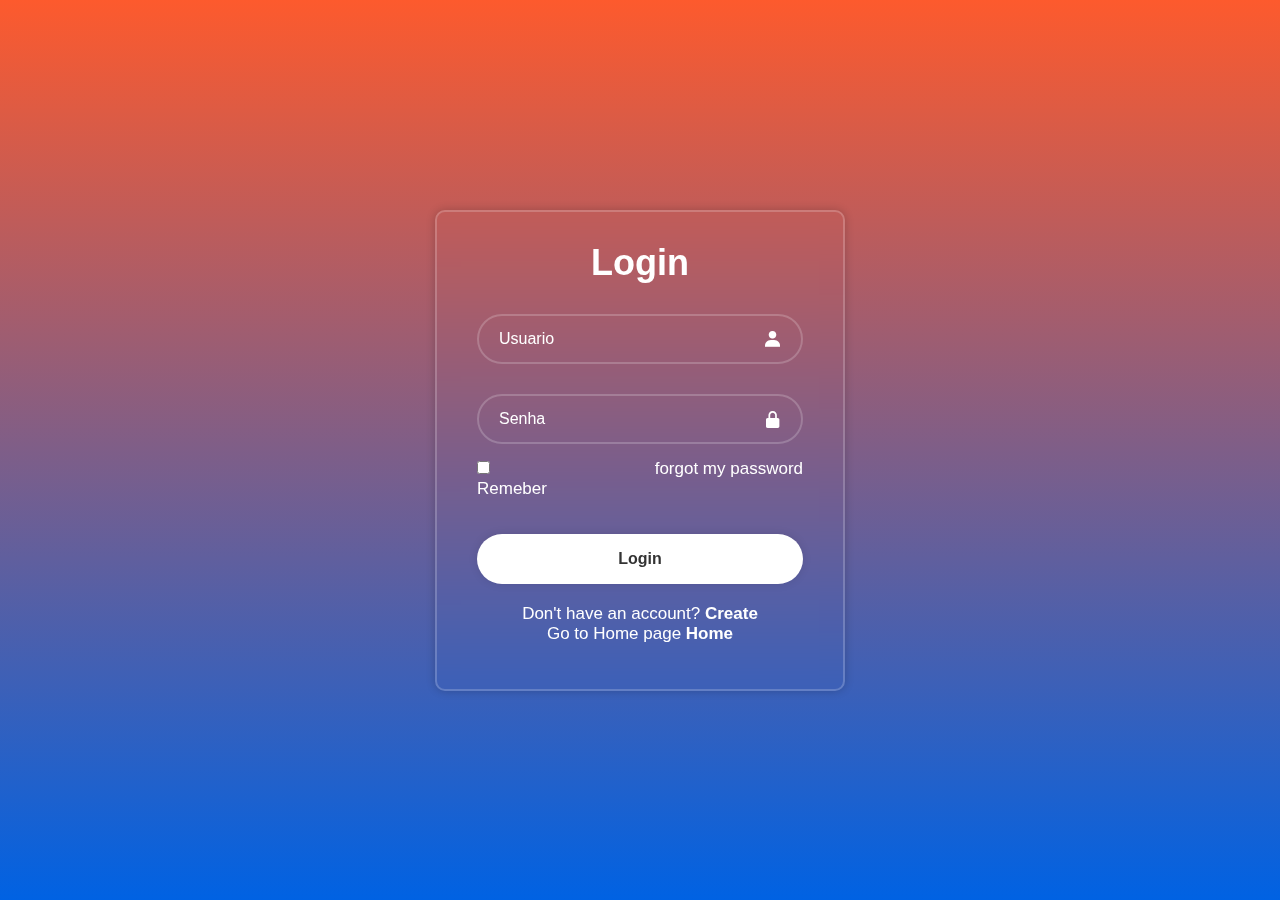
<file: login.html>
<!DOCTYPE html>
<html lang="pt-br">
<head>
    <meta charset="UTF-8">
    <meta name="viewport" content="width=device-width, initial-scale=1.0">
    <title>Login Treino Css</title>
    <link href='https://unpkg.com/boxicons@2.1.4/css/boxicons.min.css' rel='stylesheet'>
    <link rel="stylesheet" href="/Css/login.css">

</head>
<body>
    <main class="container">
        <form >
            <h1>Login</h1>
            <div class="input__box">
                <input type="email" placeholder="Usuario">
                <i class="bx bxs-user"></i>
            </div>
            <div class="input__box">
                <input type="password" placeholder="Senha">
                <i class="bx bxs-lock-alt"></i>
            </div>

            <div class="relembrar">
                <label>
                    <input type="checkbox"><P>Remeber</P> 
                </label>
                <a href="">forgot my password</a>
            </div>
            <button type="submit">Login</button>

            <div class="registrar">
                <p>Don't have an account? <a href="/registrar.html">Create</a></p>
                <p>Go to Home page <a href="/index.html">Home</a></p>
            </div>

        </form>
    </main>
    
</body>
</html>
</file>
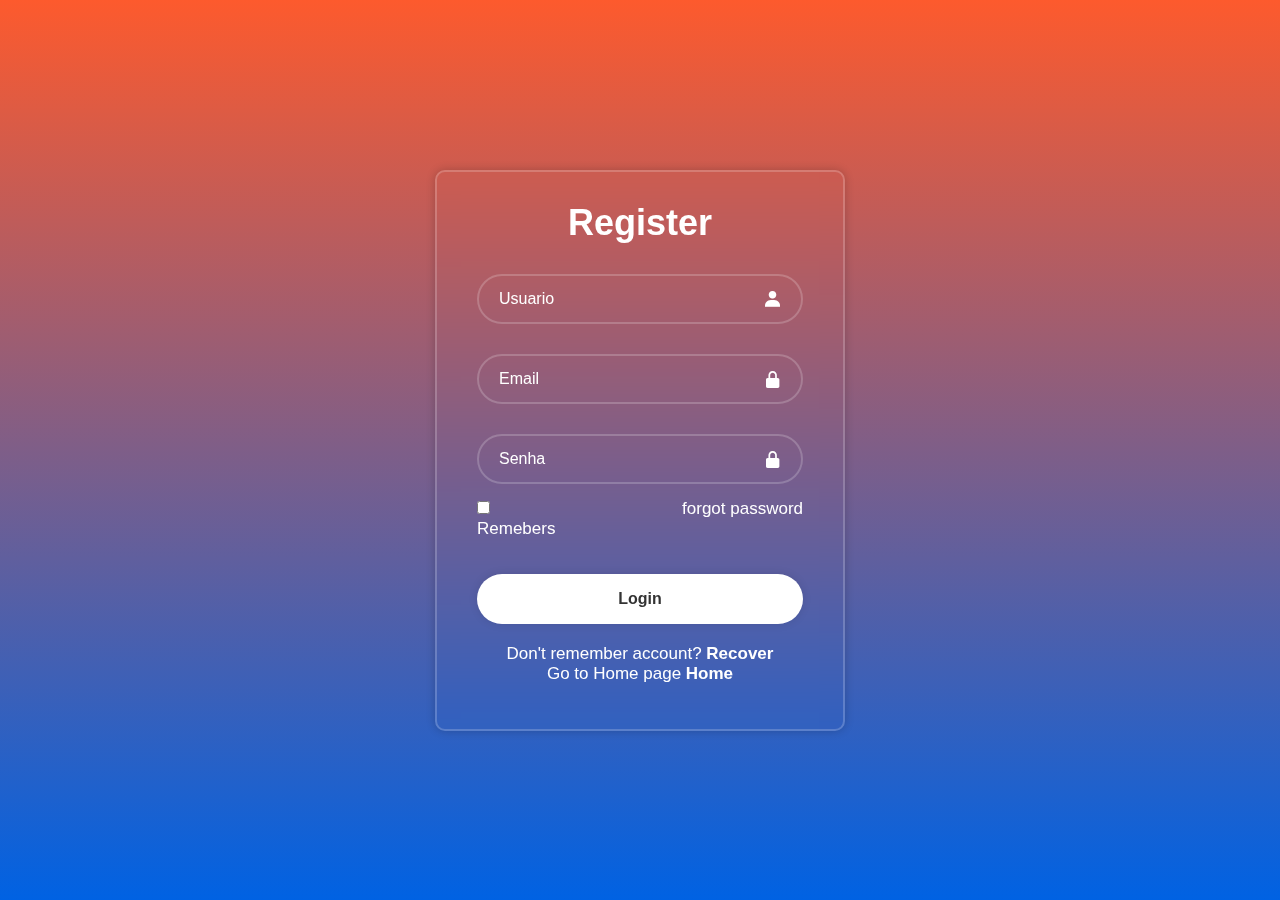
<file: registrar.html>
<!DOCTYPE html>
<html lang="pt-br">
<head>
    <meta charset="UTF-8">
    <meta name="viewport" content="width=device-width, initial-scale=1.0">
    <title>Login Treino Css</title>
    <link href='https://unpkg.com/boxicons@2.1.4/css/boxicons.min.css' rel='stylesheet'>
    <link rel="stylesheet" href="/Css/login.css">

</head>
<body>
    <main class="container">
        <form >
            <h1>Register</h1>
            <div class="input__box">
                <input type="email" placeholder="Usuario">
                <i class="bx bxs-user"></i>
            </div>
            <div class="input__box">
                <input type="password" placeholder="Email">
                <i class="bx bxs-lock-alt"></i>
            </div>
            <div class="input__box">
                <input type="password" placeholder="Senha">
                <i class="bx bxs-lock-alt"></i>
            </div>

            <div class="relembrar">
                <label>
                    <input type="checkbox"><P>Remebers</P>
                </label>
                <a href="">forgot password</a>
            </div>
            <button type="submit">Login</button>

            <div class="registrar">
                <p>Don't remember account? <a href="#">Recover</a></p>
                <p>Go to Home page <a href="/index.html">Home</a></p>
            </div>

        </form>
    </main>
</body>
</html>
</file>
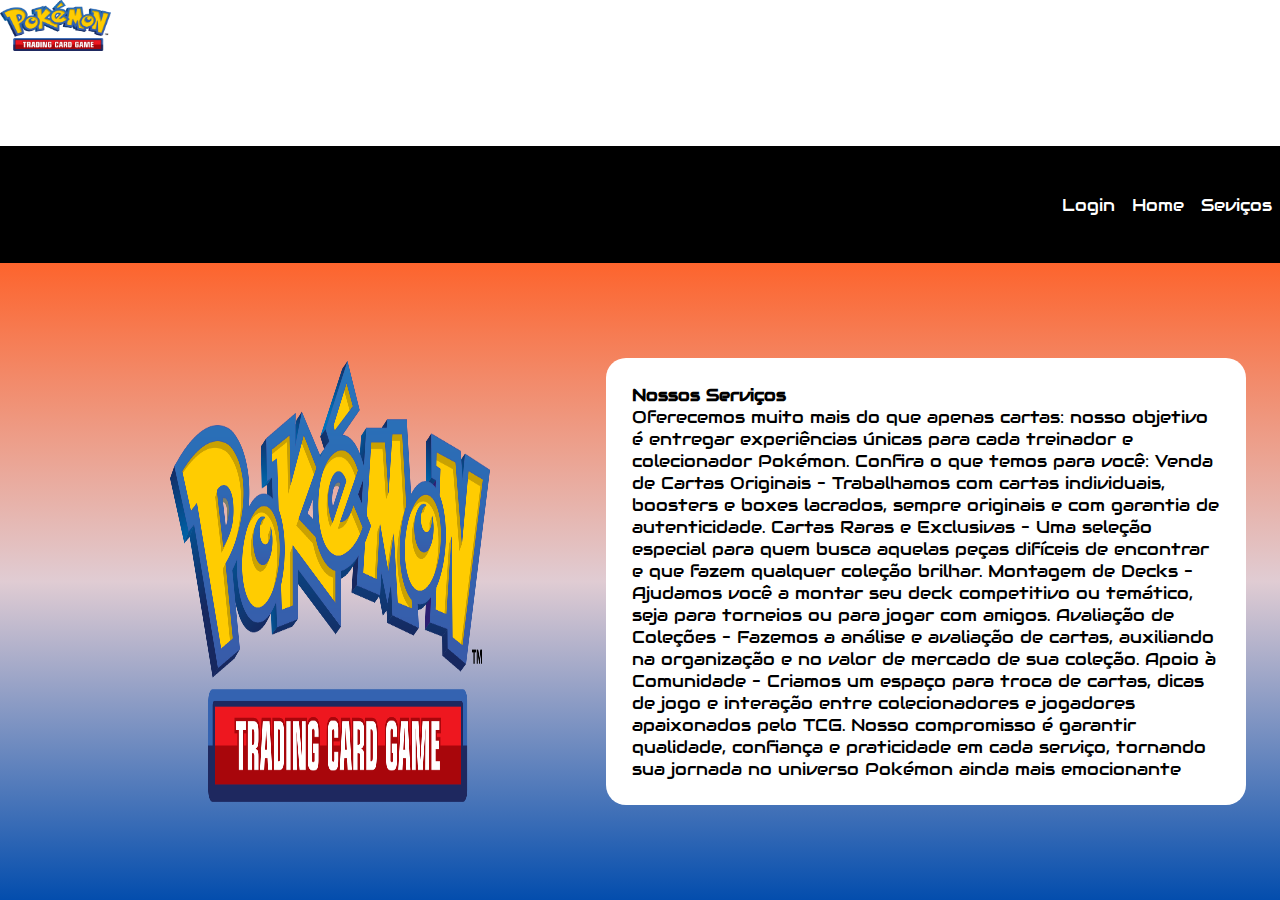
<file: servicos.html>
<!DOCTYPE html>
<html lang="pt-br">
<head>
    <meta charset="UTF-8">
    <meta name="viewport" content="width=device-width, initial-scale=1.0">
    <title>Poke TCG</title>
    <link rel="stylesheet" href="/Css/style.css">
    <link rel="preconnect" href="https://fonts.googleapis.com">
    <link rel="preconnect" href="https://fonts.gstatic.com" crossorigin>
    <link href="https://fonts.googleapis.com/css2?family=Audiowide&display=swap" rel="stylesheet">
</head>
<body class="conteiner">
    <header>
        <div class="img__box">
            <img class="img__sizing" src="/img/logo.png" alt="">
        </div>
    </header>
    <nav class="nav">
        <ul class="nav__lista">
            <li class="nav__item"><a class="nav__link" href="login.html">Login</a></li>
            <li class="nav__item"><a class="nav__link" href="/index.html">Home</a></li>
            <li class="nav__item"><a class="nav__link" href="">Seviços</a></li>
        </ul>
    </nav>
    <main>
        <div class="banner__sobre">
            <img class="banner__sobre--img" src="/img/logo.png" alt="">
        </div>
        <section class="conteudo">
            <h2>Nossos Serviços</h2>
            <p>
                Oferecemos muito mais do que apenas cartas: nosso objetivo é entregar experiências únicas para cada treinador e colecionador Pokémon. Confira o que temos para você:

                Venda de Cartas Originais – Trabalhamos com cartas individuais, boosters e boxes lacrados, sempre originais e com garantia de autenticidade.

                Cartas Raras e Exclusivas – Uma seleção especial para quem busca aquelas peças difíceis de encontrar e que fazem qualquer coleção brilhar.

                Montagem de Decks – Ajudamos você a montar seu deck competitivo ou temático, seja para torneios ou para jogar com amigos.

                Avaliação de Coleções – Fazemos a análise e avaliação de cartas, auxiliando na organização e no valor de mercado de sua coleção.

                Apoio à Comunidade – Criamos um espaço para troca de cartas, dicas de jogo e interação entre colecionadores e jogadores apaixonados pelo TCG.

                Nosso compromisso é garantir qualidade, confiança e praticidade em cada serviço, tornando sua jornada no universo Pokémon ainda mais emocionante
            </p>
            
        </section>

        
    </main>
</body>
</html>
</file>
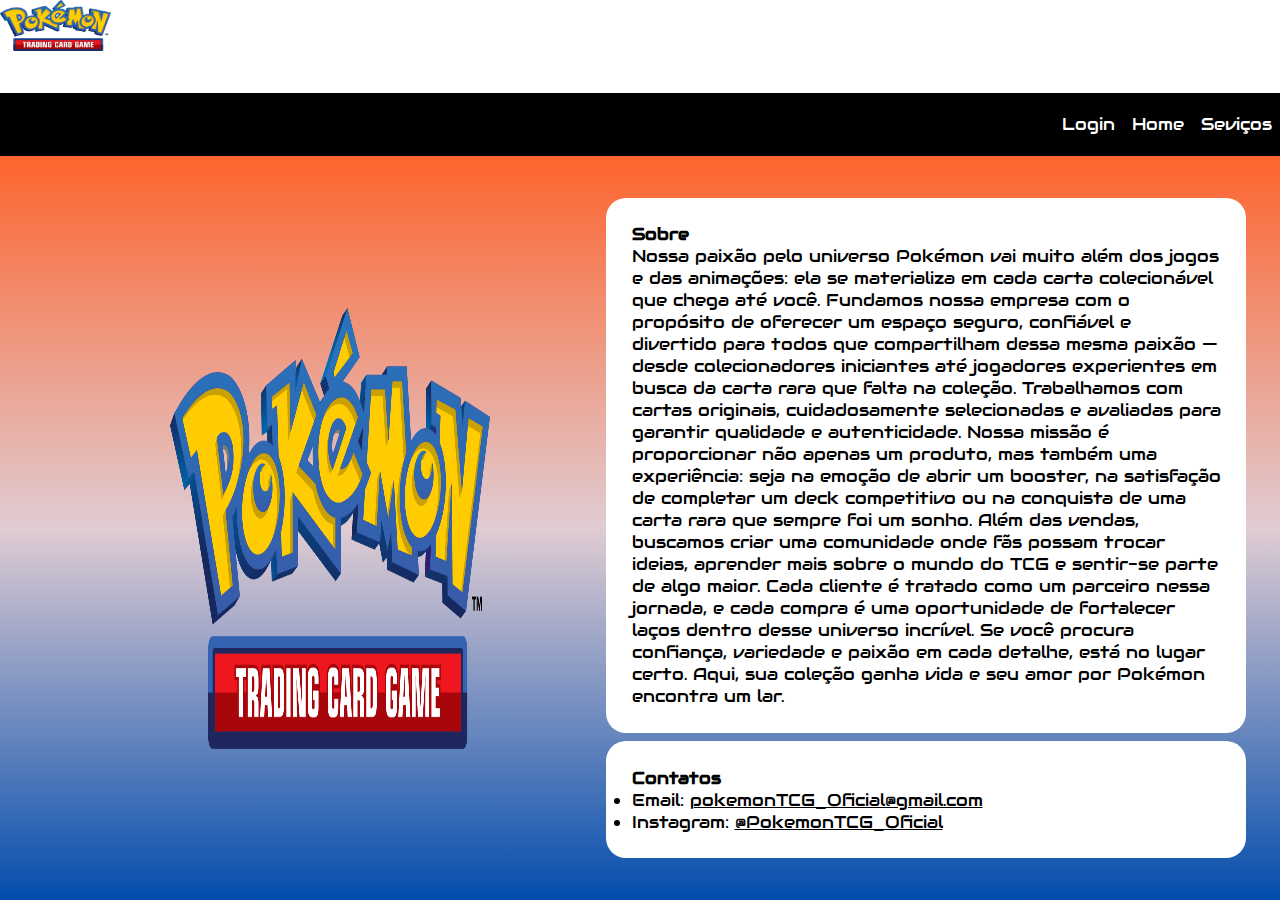
<file: sobre.html>
<!DOCTYPE html>
<html lang="pt-br">
<head>
    <meta charset="UTF-8">
    <meta name="viewport" content="width=device-width, initial-scale=1.0">
    <title>Poke TCG</title>
    <link rel="stylesheet" href="/Css/style.css">
    <link rel="preconnect" href="https://fonts.googleapis.com">
    <link rel="preconnect" href="https://fonts.gstatic.com" crossorigin>
    <link href="https://fonts.googleapis.com/css2?family=Audiowide&display=swap" rel="stylesheet">
</head>
<body class="conteiner">
    <header>
        <div class="img__box">
            <img class="img__sizing" src="/img/logo.png" alt="">
        </div>
    </header>
    <nav class="nav">
        <ul class="nav__lista">
            <li class="nav__item"><a class="nav__link" href="login.html">Login</a></li>
            <li class="nav__item"><a class="nav__link" href="/index.html">Home</a></li>
            <li class="nav__item"><a class="nav__link" href="/servicos.html">Seviços</a></li>
        </ul>
    </nav>
    <main>
        <div class="banner__sobre">
            <img class="banner__sobre--img" src="/img/logo.png" alt="">
        </div>
        <section class="conteudo">
            <h2>Sobre</h2>
            <p>
            Nossa paixão pelo universo Pokémon vai muito além dos jogos e das animações: ela se materializa em cada carta colecionável que chega até você. Fundamos nossa empresa com o propósito de oferecer um espaço seguro, confiável e divertido para todos que compartilham dessa mesma paixão — desde colecionadores iniciantes até jogadores experientes em busca da carta rara que falta na coleção.

            Trabalhamos com cartas originais, cuidadosamente selecionadas e avaliadas para garantir qualidade e autenticidade. Nossa missão é proporcionar não apenas um produto, mas também uma experiência: seja na emoção de abrir um booster, na satisfação de completar um deck competitivo ou na conquista de uma carta rara que sempre foi um sonho.

            Além das vendas, buscamos criar uma comunidade onde fãs possam trocar ideias, aprender mais sobre o mundo do TCG e sentir-se parte de algo maior. Cada cliente é tratado como um parceiro nessa jornada, e cada compra é uma oportunidade de fortalecer laços dentro desse universo incrível.

            Se você procura confiança, variedade e paixão em cada detalhe, está no lugar certo. Aqui, sua coleção ganha vida e seu amor por Pokémon encontra um lar.
            </p>
        </section>
        <section class="conteudo">
            <h2>Contatos</h2>
            <ul>
                <li>Email: <a href="" style="color: black;">pokemonTCG_Oficial@gmail.com</a></li>
                <li>Instagram: <a href="" style="color: black;">@PokemonTCG_Oficial</a></li>
            </ul>
        </section>

        
    </main>
</body>
</html>
</file>
<file: Css/login.css>
@import url('https://fonts.googleapis.com/css2?family=Playwrite+VN+Guides&family=Roboto+Mono:ital,wght@0,100..700;1,100..700&family=Roboto+Slab:wght@100..900&display=swap');
*{
    margin: 0;
    padding: 0;
    box-sizing: border-box;
    font-family: "Audiowide", sans-serif;
    font-size: 17px;
    font-style: normal;
}
body{
    display: flex;
    justify-content: center;
    align-items: center;
    flex-direction: column;
    min-height: 100vh;
    background: #0062e3;
    background: linear-gradient(0deg,rgba(0, 98, 227, 1) 0%, rgba(253, 90, 45, 1) 100%);
}
.container{
    width: 410px;
    background-color: transparent;
    border: 2px solid rgba(255, 255, 255, .2);
    border-radius: 10px;
    color: white;
    padding: 30px 40px;
    box-shadow: 0 0 10px rgba(0, 0, 0, .2);    
    backdrop-filter: blur(10px);
}
.container h1{
    font-size: 36px;
    text-align: center;
}
.input__box{
    position: relative;
    width: 100%;
    height: 50px;
    margin: 30px 0;
}
.input__box input{
    width: 100%;
    height: 100%;
    background-color: transparent;
    border: none;
    border-radius: 40px;
    border: 2px solid rgba(255, 255, 255, .2);
    outline: none;
    font-size: 16px;
    color: white;
    padding: 20px 45px 20px 20px; 
}
.input__box input::placeholder{
    color: white;
}
.input__box i{
    position: absolute;
    right: 20px;
    top: 50%;
    transform: translateY(-50%);
    font-size: 20px;  
}
.relembrar{
    display: flex;
    justify-content: space-between;
    margin: -15px 0 15px;
}
.relembrar label input{
    accent-color: white;
    margin-right: 5px;
}
.relembrar a{
    text-decoration: none;
    color: white;
}
.relembrar a:hover{
    text-decoration: underline;
}
button{
    width: 100%;
    height: 50px;
    margin-top: 20px;
    background-color: white;
    border: none;
    border-radius: 40px;
    cursor: pointer;
    font-size: 16px;
    color: #333;
    font-weight: 600;
    box-shadow: 0 0 10px rgba(0, 0, 0, .1);
    transition: 0.5s;
}
button:hover{
    background-color: transparent;
    border: 2px solid rgba(255, 255, 255, .2);
    color: white;
    transition: 0.5s;
}
.registrar{
    text-align: center;
    font-size: 14px;
    margin: 20px 0 15px;
}
.registrar a{
    text-decoration: none;
    color: white;
    font-weight: 600;
}
.registrar :hover{
    text-decoration: underline;
}
@media(max-width: 600px){
    .container{
        width: 80%;
        background-color: transparent;
        border: 2px solid rgba(255, 255, 255, .2);
        border-radius: 10px;
        color: white;
        padding: 30px 40px;
        box-shadow: 0 0 10px rgba(0, 0, 0, .2);    
        backdrop-filter: blur(10px);
    }
    .relembrar{
        font-size: 0.5rem;
        margin: 2em 0.5em;
    }
    .relembrar a{
        margin: 0.5em 2em;
    }
 
}
</file>
<file: Css/style.css>
*{
    margin: 0;
    padding: 0;
    box-sizing: border-box;
    font-family: "Audiowide", sans-serif;
    font-size: 17px;
    font-style: normal;
}   
.conteiner{
    display: grid;
    grid-template-areas: 
    "header header header"
    "nav nav nav"
    "section section section"
    "section section section"
    ;
    min-height: 100vh;

}
.header{
    grid-area: header;
    width: 100%;
    display: flex;
    align-items: center;
    justify-content: center;
    background-color:white;
}
.img__box{
    display: flex;
    justify-content: flex-start;
    align-items: center;
    width: 100%;
}
.img__sizing{
    width: 6.5em;
    height: 3em;
}
.nav{
    grid-area: nav;
    display: flex;
    justify-content: flex-end;
    align-items: center;
    width: 100%;
    background-color: black;
}
.nav__lista{
    display: flex;
    flex-direction: row;    
}
.nav__item{
    list-style: none;
    margin: 0 0.5em;
}
.nav__link{
    text-decoration: none; 
    color: white;
}
main{
    grid-area: section;
    display: flex;
    justify-content: center;
    align-items: flex-end;
    flex-direction: column;
    width: 100%;
    gap: 0.5em;
    background: #034dad;
    background: linear-gradient(0deg, rgba(3, 77, 173, 1) 0%, rgba(224, 204, 211, 1) 50%, rgba(253, 100, 45, 1) 100%);
}
.banner{
    display: flex;
    align-self: flex-start;
    justify-content: center;
    align-items: center;
    position: absolute;
    margin: 0 10em;
    height: 70%;
    gap: 20px;
    width: 25%;
    border-radius: 20px;
}
.img__sizing--banner{
    display: flex;
    width: 70%;
    height: 70%;
}
.banner__sobre{
    display: flex;
    align-self: flex-start;
    justify-content: center;
    align-items: center;
    position: absolute;
    margin: 0 10em;
    height: 70%;
    gap: 20px;
    width: 25%;
    border-radius: 20px;
}
.banner__sobre--img{
    width: 100%;
    height:70%;
}

.conteudo{
    display: flex;
    flex-direction: column;
    justify-content: center;
    width: 50%;
    padding: 1.5em;
    margin: 0 2em;
    background-color: rgb(255, 255, 255);
    color: rgb(0, 0, 0);
    border-radius: 20px;
}
.conteudo__img{
    display: flex;
    flex-direction: row;
    justify-content: center;
    width: 50%;
    gap: 10px;  
    padding: 0.5em;
    margin: 0 2em;
    background-color: rgb(252, 252, 252);
    color: rgb(0, 0, 0);
    border-radius: 20px;
}
.img__sizing--conteudo{
   height: 100%;
}
.mobile__display{
    display: none;
}

@media (max-width: 600px){
    .img__box{
        display: flex;
        justify-content: flex-start;
        width: 10%;
    }
    .img__sizing{
        width: 2.5em;
        height: 2em;
    }
    .nav__item{
        font-size: 0.9rem;
        margin: 0 0.5em;
    }
    .main{
        display: flex;
        justify-content: center;
        align-items: center;
        flex-direction: column;
        gap: 0.2em;
    }
    .conteudo{
        display: flex;
        flex-direction: column;
        justify-content: center;
        width: 90%;
        margin: 0.5em 1.5em 0 1.5em;
    }
    .conteudo__img{
        display: flex;
        flex-direction: column;
        justify-content: center;
        width: 90%;
        padding: 1.5em;
        margin: 0.5em 1.5em 0 1.5em;
    }
    .img__sizing--conteudo{
        display: none;
    }
    .banner{
        display: none;
    }
    .mobile__display{
        display: flex;
        justify-content: center;
        align-items: center;
        width: 100%;
        height: 100%;
        gap: 20px;
        margin: 5em 0;
    }
    .mobile-display img{
        justify-content: center;
        align-items: center;
        height: 20em;
        width: 12em;
    }

}
</file>
